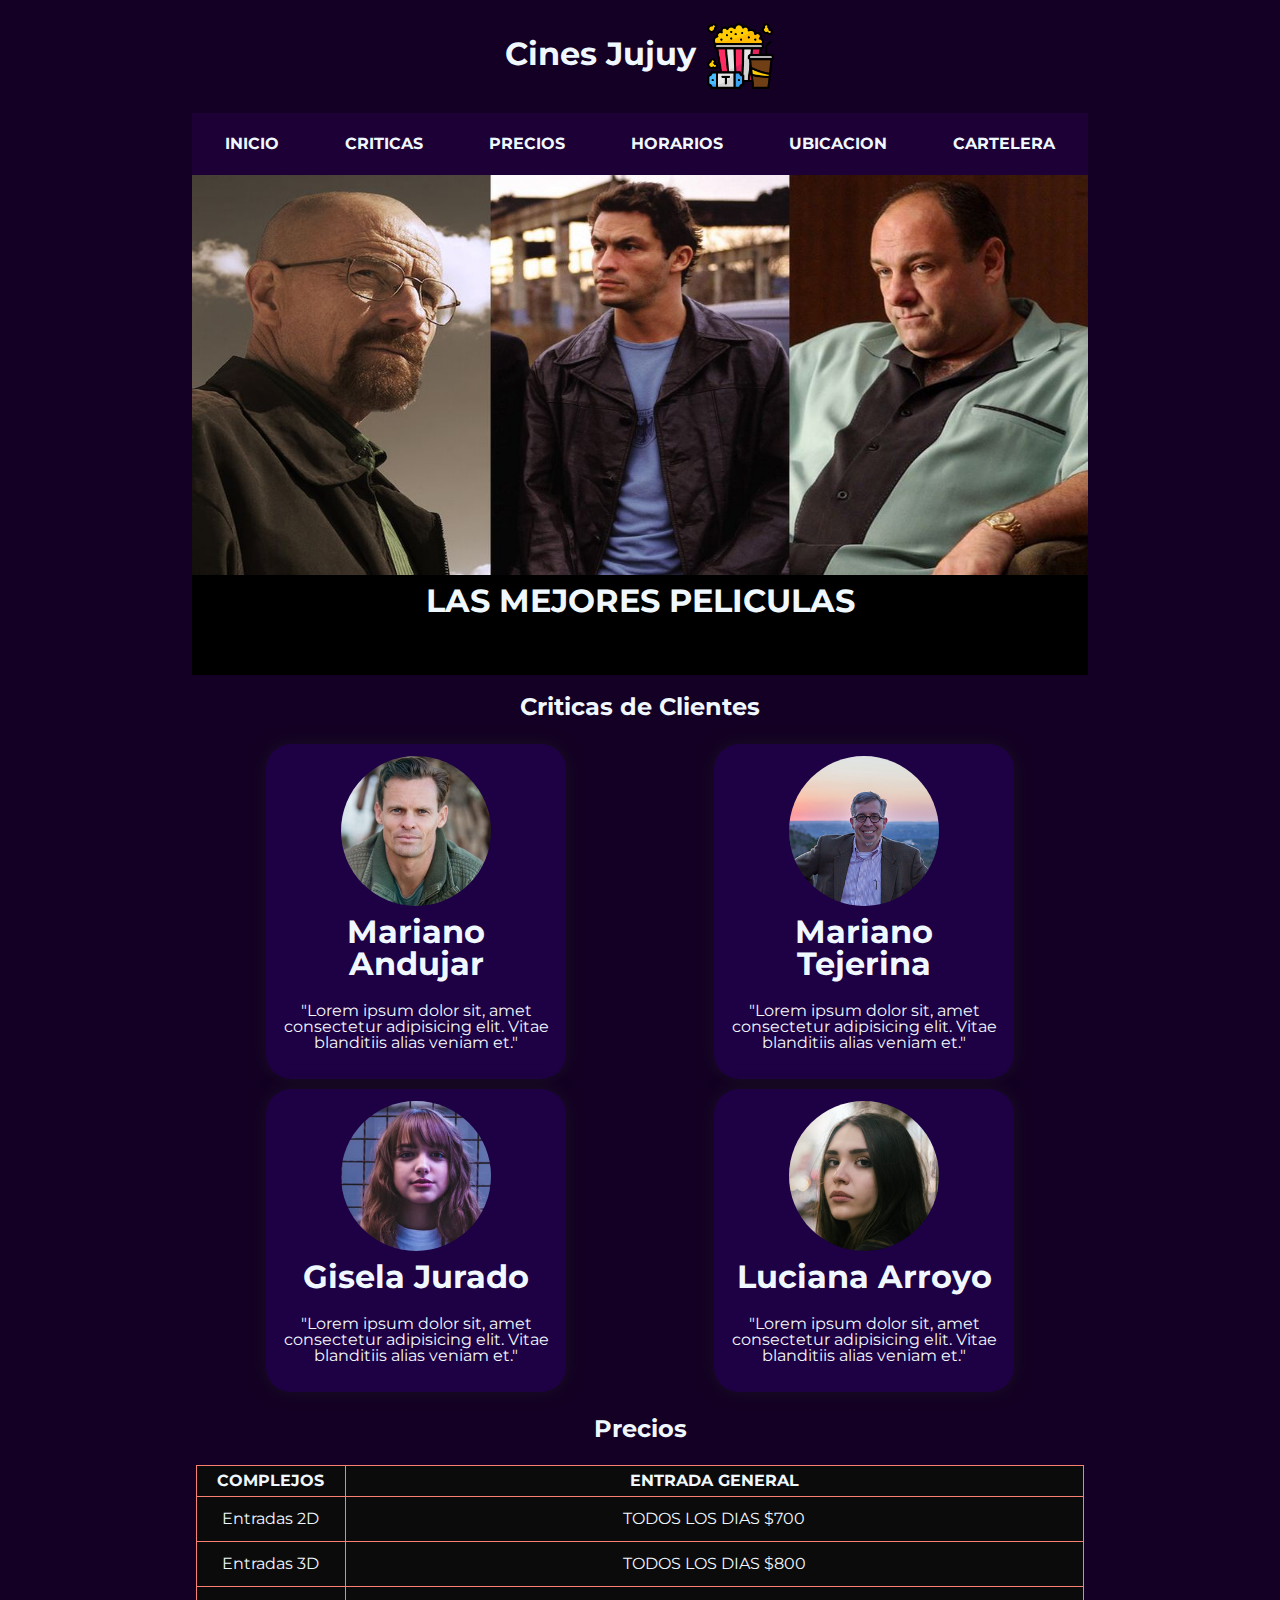
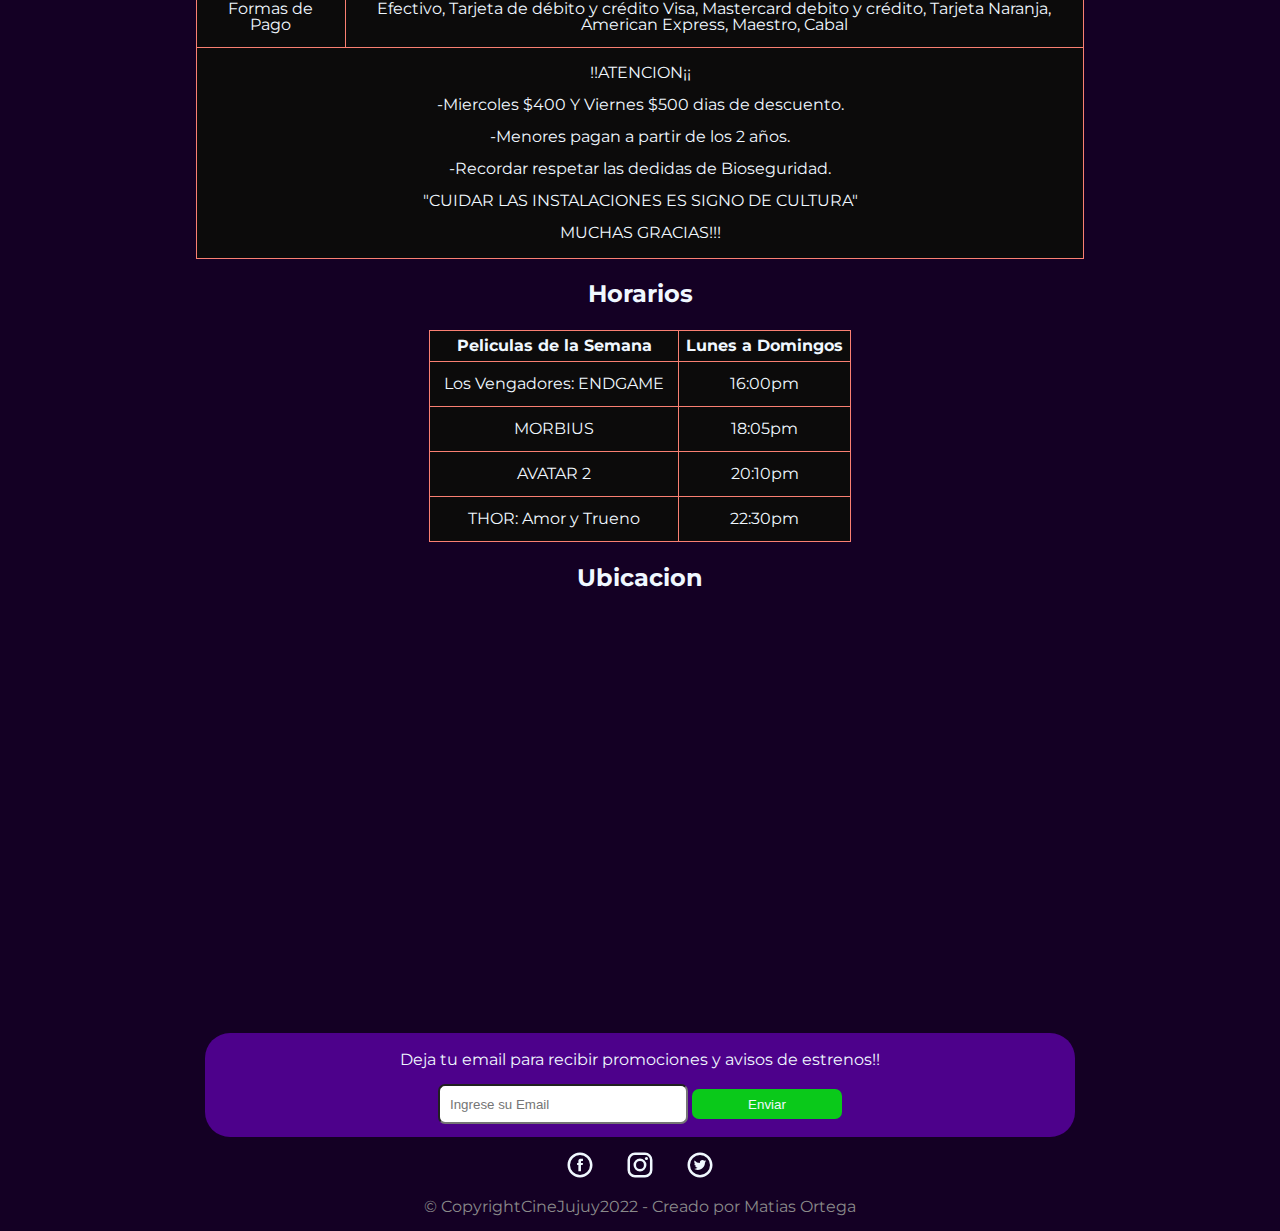
<file: index.html>
<!DOCTYPE html>
<html lang="en">
<head>
    <meta charset="UTF-8">
    <meta http-equiv="X-UA-Compatible" content="IE=edge">
    <meta name="viewport" content="width=device-width, initial-scale=1.0">
    <link rel="stylesheet" href="style.css">
    <link href="https://fonts.googleapis.com/css2?family=Montserrat:wght@300&display=swap" rel="stylesheet">
    <title>CineJujuy</title>
</head>
<body>
    <div class="container">
        <header id="header">
            <div class="logo-title">
                <h1>Cines Jujuy <img class="logo" src="./assets/images/logo.png" alt="logo"/></h1>
            </div>
            <nav id="nav-bar" class="navbar">
                <a href="#inicio" class="nav-link">Inicio</a>
                <a href="#criticas" class="nav-link">Criticas</a>
                <a href="#precios" class="nav-link">Precios</a>
                <a href="#horarios" class="nav-link">Horarios</a>
                <a href="#ubicacion" class="nav-link">Ubicacion</a>
                <a href="./peliculas.html" class="nav-link">Cartelera</a>
            </nav>
        </header>
        <main class="main-container">
            <section id="servicios" class="container-servicios slider">
                <ul>
                    <li>
                        <img src="./assets/images/imgServicios/imagen-peliculas.jpg" alt="imagen-peliculas" />
                        <h3>LAS MEJORES PELICULAS</h3>
                    </li>
                    <li>
                        <img src="./assets/images/imgServicios/imagen-asientos.jpg" alt="imagen-asientos" />
                        <h3>LA MEJOR COMODIDAD</h3>
                    </li>
                    <li>
                        <img src="./assets/images/imgServicios/imagen-comida.jpg" alt="imagen-comida" />
                        <h3>LA MEJOR COMIDA Y BEBIDA</h3>
                    </li>
                </ul>
            </section>
            <h2>Criticas de Clientes</h2>
            <section id="criticas" class="container-criticas">
                <div class="grid-item">
                    <img class="img-user" src="./assets/images/imgUsers/imagen-usuario01.jpg" alt="imagen-usuario"/>
                    <h3 class="name-user">Mariano Andujar</h3>
                    <p class="critica-text">"Lorem ipsum dolor sit, amet consectetur adipisicing elit. Vitae blanditiis alias veniam et."</p>
                </div>
                <div class="grid-item">
                    <img class="img-user" src="./assets/images/imgUsers/imagen-usuario02.jpg" alt="imagen-usuario"/>
                    <h3 class="name-user">Mariano Tejerina</h3>
                    <p class="critica-text">"Lorem ipsum dolor sit, amet consectetur adipisicing elit. Vitae blanditiis alias veniam et."</p>
                </div>
                <div class="grid-item">
                    <img class="img-user" src="./assets/images/imgUsers/imagen-usuario03.jpg" alt="imagen-usuario"/>
                    <h3 class="name-user">Gisela Jurado</h3>
                    <p class="critica-text">"Lorem ipsum dolor sit, amet consectetur adipisicing elit. Vitae blanditiis alias veniam et."</p>
                </div>
                <div class="grid-item">
                    <img class="img-user" src="./assets/images/imgUsers/imagen-usuario04.jpg" alt="imagen-usuario"/>
                    <h3 class="name-user">Luciana Arroyo</h3>
                    <p class="critica-text">"Lorem ipsum dolor sit, amet consectetur adipisicing elit. Vitae blanditiis alias veniam et."</p>
                </div>
            </section>
            <section id="precios" class="container-precios">
                <h2>Precios</h2>
                    <table>
                        <thead>
                            <th>COMPLEJOS</th>
                            <th>ENTRADA GENERAL</th>
                        </thead>
                        <tbody>
                            <tr>
                                <td>Entradas 2D</td>
                                <td>TODOS LOS DIAS $700</td>
                            </tr>
                            <tr>
                                <td>Entradas 3D</td>
                                <td>TODOS LOS DIAS $800</td>
                            </tr>
                            <tr>
                                <td>Formas de Pago</td>
                                <td>Efectivo, Tarjeta de débito y crédito Visa, Mastercard debito y crédito, Tarjeta Naranja, American Express, Maestro, Cabal</td>
                            </tr>
                        </tbody>
                        <tfoot>
                            <tr>
                                <td colSpan="2">
                                    <p>!!ATENCION¡¡</p>
                                    <p>-Miercoles $400 Y Viernes $500 dias de descuento.</p>
                                    <p>-Menores pagan a partir de los 2 años.</p>
                                    <p>-Recordar respetar las dedidas de Bioseguridad.</p>  
                                    <p>"CUIDAR LAS INSTALACIONES ES SIGNO DE CULTURA"</p>
                                    <p>MUCHAS GRACIAS!!!</p>
                                </td>
                            </tr>
                        </tfoot>
                    </table>
            </section>
            <section id="horarios" class="container-horarios">
                <h2>Horarios</h2>
                <table>
                    <thead>
                        <th>Peliculas de la Semana</th>
                        <th>Lunes a Domingos</th>
                    </thead>
                    <tbody>
                        <tr>
                            <td>Los Vengadores: ENDGAME</td>
                            <td>16:00pm</td>
                        </tr>
                        <tr>
                            <td>MORBIUS</td>
                            <td>18:05pm</td>
                        </tr>
                        <tr>
                            <td>AVATAR 2</td>
                            <td>20:10pm</td>
                        </tr>
                        <tr>
                            <td>THOR: Amor y Trueno</td>
                            <td>22:30pm</td>
                        </tr>
                    </tbody>
                </table>
            </section>
            <section id="ubicacion" class="container-ubicacion">
                <h2>Ubicacion</h2>
                <div class="cine">
                    <iframe src="https://www.google.com/maps/embed?pb=!1m14!1m8!1m3!1d14558.477168188021!2d-65.301001!3d-24.185081000000004!3m2!1i1024!2i768!4f13.1!3m3!1m2!1s0x0%3A0x53a7993b17a5cc2d!2sCine%20Annuar%20Shopping!5e0!3m2!1ses!2sar!4v1664245843169!5m2!1ses!2sar" width="300" height="200" style="border:0;" allowfullscreen="" loading="lazy" referrerpolicy="no-referrer-when-downgrade"></iframe>
                </div>
                <div class="cine">
                    <iframe src="https://www.google.com/maps/embed?pb=!1m14!1m8!1m3!1d116467.92506940932!2d-65.311324!3d-24.184963!3m2!1i1024!2i768!4f13.1!3m3!1m2!1s0x0%3A0x9fd08df3dd4ac24e!2sAlfa!5e0!3m2!1ses!2sar!4v1664245888272!5m2!1ses!2sar" width="300" height="200" style="border:0;" allowfullscreen="" loading="lazy" referrerpolicy="no-referrer-when-downgrade"></iframe>
                </div>
            </section>
        </main>
        <footer>
            <form id="form" class="form">
                <p>Deja tu email para recibir promociones y avisos de estrenos!!</p>
                <input class="input-form" type="email" name="email" id="email" placeholder="Ingrese su Email">
                <button type="submit"><a href="https://www.freecodecamp.com/email-submit">Enviar</a></button>
            </form>
            <div class="redes-sociales">
                <div class="social-icon"><a href="https://www.facebook.com/cineteatro.alfa" target="_blank"><svg xmlns="http://www.w3.org/2000/svg" viewBox="-2 -2 24 24" width="24" fill="currentColor"><path d="M8.695 6.937v1.377H7.687v1.683h1.008V15h2.072V9.997h1.39s.131-.807.194-1.69h-1.576v-1.15c0-.173.226-.404.45-.404h1.128V5h-1.535C8.644 5 8.695 6.685 8.695 6.937z"></path><path d="M10 18a8 8 0 1 0 0-16 8 8 0 0 0 0 16zm0 2C4.477 20 0 15.523 0 10S4.477 0 10 0s10 4.477 10 10-4.477 10-10 10z"></path></svg></a></div>
    
                <div class="social-icon"><a href="https://www.instagram.com/cineteatroalfa/" target="_blank"><svg xmlns="http://www.w3.org/2000/svg" viewBox="-2 -2 24 24" width="24" fill="currentColor"><path d="M14.017 0h-8.07A5.954 5.954 0 0 0 0 5.948v8.07a5.954 5.954 0 0 0 5.948 5.947h8.07a5.954 5.954 0 0 0 5.947-5.948v-8.07A5.954 5.954 0 0 0 14.017 0zm3.94 14.017a3.94 3.94 0 0 1-3.94 3.94h-8.07a3.94 3.94 0 0 1-3.939-3.94v-8.07a3.94 3.94 0 0 1 3.94-3.939h8.07a3.94 3.94 0 0 1 3.939 3.94v8.07z"></path><path d="M9.982 4.819A5.17 5.17 0 0 0 4.82 9.982a5.17 5.17 0 0 0 5.163 5.164 5.17 5.17 0 0 0 5.164-5.164A5.17 5.17 0 0 0 9.982 4.82zm0 8.319a3.155 3.155 0 1 1 0-6.31 3.155 3.155 0 0 1 0 6.31z"></path><circle cx="15.156" cy="4.858" r="1.237"></circle></svg></a></div>
    
                <div class="social-icon"><a href="https://twitter.com/cineteatroalfa?fbclid=IwAR2vcI4f-4BGJFMMfPwUE4dLCfQwqKWN8L02WGpgB5KBbpOriYbfKnsbBKg" target="_blank"><svg xmlns="http://www.w3.org/2000/svg" viewBox="-2 -2 24 24" width="24" fill="currentColor"><path d="M10 18a8 8 0 1 0 0-16 8 8 0 0 0 0 16zm0 2C4.477 20 0 15.523 0 10S4.477 0 10 0s10 4.477 10 10-4.477 10-10 10z"></path><path d="M15 6.947c-.368.16-.763.27-1.178.318.424-.25.748-.646.902-1.117-.398.231-.836.4-1.304.49A2.06 2.06 0 0 0 11.923 6c-1.133 0-2.051.905-2.051 2.02 0 .158.018.312.053.46a5.854 5.854 0 0 1-4.228-2.11 1.982 1.982 0 0 0-.278 1.015c0 .7.363 1.32.913 1.681a2.076 2.076 0 0 1-.93-.253v.025a2.03 2.03 0 0 0 1.646 1.98 2.108 2.108 0 0 1-.927.034 2.049 2.049 0 0 0 1.916 1.403 4.156 4.156 0 0 1-2.548.864c-.165 0-.328-.01-.489-.028A5.863 5.863 0 0 0 8.144 14c3.774 0 5.837-3.078 5.837-5.748l-.007-.262A4.063 4.063 0 0 0 15 6.947z"></path></svg></a></div>
            </div>
            <div class="footer-copyright">
                <p>&copy; CopyrightCineJujuy2022 - Creado por Matias Ortega</p>
            </div>
        </footer>
    </div>
</body>
</html>
</file>
<file: style.css>
*{
    box-sizing: border-box;
}

html{
    scroll-behavior: smooth;
}

body {
    background: #140024;
    font-family: 'Montserrat', sans-serif;
    color: #f0f8ff;
    font-size: 1rem;
    line-height: 1;
    margin: 0;
}

h2{
    color: #f0f8ff;
    padding: 0 8px;
    text-align: center;
}

header{
    display: flex;
    flex-wrap: wrap;
    align-items: center;
    justify-content: center;
}

.logo{
    width: 70px;
    height: 70px;
    vertical-align:middle;
}

/*SECTION NAV*/
.navbar{
    width: 100%;
    background-color: #1d0035;
    display: flex;
    flex-direction: column;
    align-items: center;
    justify-content: space-around;
    text-transform: uppercase;
}

.navbar a{
    text-align: center;
    text-decoration: none;
    color: #f0f8ff;
    font-weight: bold;
    margin: 10px 0;
    padding: 13px;
    transition: .5s background ease-out;
}

.navbar a:hover{
    background: #0ac91a;
}
/*SECTIN SERVICIOS*/
h3{
    margin: 0;
    padding: 7px;
    font-size: 2rem;
    font-weight: bolder;
    text-align: center;
}

ul,li{
    margin: 0;
}

li{
    background-color: #000000;
}


.slider{
    width: 100%;
    height: auto;
    overflow: hidden;
}

.slider ul{
    display: flex;
    justify-content: center;
    padding: 0;
    width: 300%;
    animation: slide 8s infinite alternate ease-in-out;
}

.slider li{
    width: 100%;
    height: 400px;
    list-style: none;
}

.slider img{
    width: 100%;
    height: 80%;
}

@keyframes slide {
    0%{margin-left: 0%;}
    33%{margin-left: 0%;}

    38%{margin-left: -100%;}
    68%{margin-left: -100%;}

    76%{margin-left: -200%;}
    100%{margin-left: -200%;}
}
/*SECTION CRITICAS*/
.container-criticas{
    display: flex;
    flex-wrap: wrap;
    justify-content: space-around;
}

.grid-item{
    width: 300px;
    background-color: #1e0044;
    text-align: center;
    margin: 5px 0;
    padding: 12px;
    border-radius: 25px;
    box-shadow: 0 0 1rem #191022;
    color: #f0f8ff;
}

.img-user{
    width: 150px;
    height: 150px;
    border-radius: 50%;
}

/*SECTION PRECIOS y HORARIOS*/
.container-precios,
.container-horarios{
    display: flex;
    flex-direction: column;
    justify-content: center;
    align-items: center;
}

table{
    margin: 4px;
    border-collapse: collapse;
    text-align: center;
}

th, td{
    border: 1px solid salmon;
    background-color: #0c0b0b;
}

table thead, tbody{
    text-align: center;
}

thead th{
    padding: 7px;
}

tbody td{
    padding: 14px;
}

/*SECTION UBICACION*/

.cine{
    margin: 4px 12px;
    text-align: center;
}

/*SECTION FOOTER*/
.form{
    background-color: #4d018b;
    border-radius: 25px;
    margin: 13px;
    padding: 13px;
    text-align: center;
}

.form p{
    margin: 6px;
}

.form input{
    width: 250px;
    height: 40px;
    border-radius: 7px;
    padding: 10px;
    outline: none;
}

.form button{
    width: 150px;
    margin-top: 15px;
    border: none;
    border-radius: 7px;
    height: 30px;
    background-color: #0ac91a;
}

.form button a{
    color: #f0f8ff;
    text-decoration: none;
}

.redes-sociales{
    text-align: center;
}

.social-icon{
    display: inline;
    margin: 0 13px;
}

.social-icon a>svg{
    text-decoration: none;
    color: #f0f8ff;
    width: 30px;
}

.footer-copyright{
    color: #8a8a8a;
    text-align: center;
}

/*PAGE PELICULAS*/
.pelicula{
    margin: 13px;
}

.img-cartelera{
    text-align: center;
}

.img-pelicula{
    width: 200px;
    height: 300px;
}

@media (min-width:641px) and (max-width:1007px){
    .navbar{
        flex-direction: row;
    }

    .container-criticas{
        grid-template-rows: 1fr;
        grid-template-columns: auto ,repeat(4, 300px);;
        grid-auto-flow: row;
        color: #000000;
    }
}

@media (min-width:1008px){
    .navbar{
        flex-direction: row;
    }

    .slider li{
        height: 500px;
    }

    .slider img{
        width: 100%;
        height: 80%;
    }

    .container{
        width: 70vw;
        margin: auto;
    }
}
</file>
